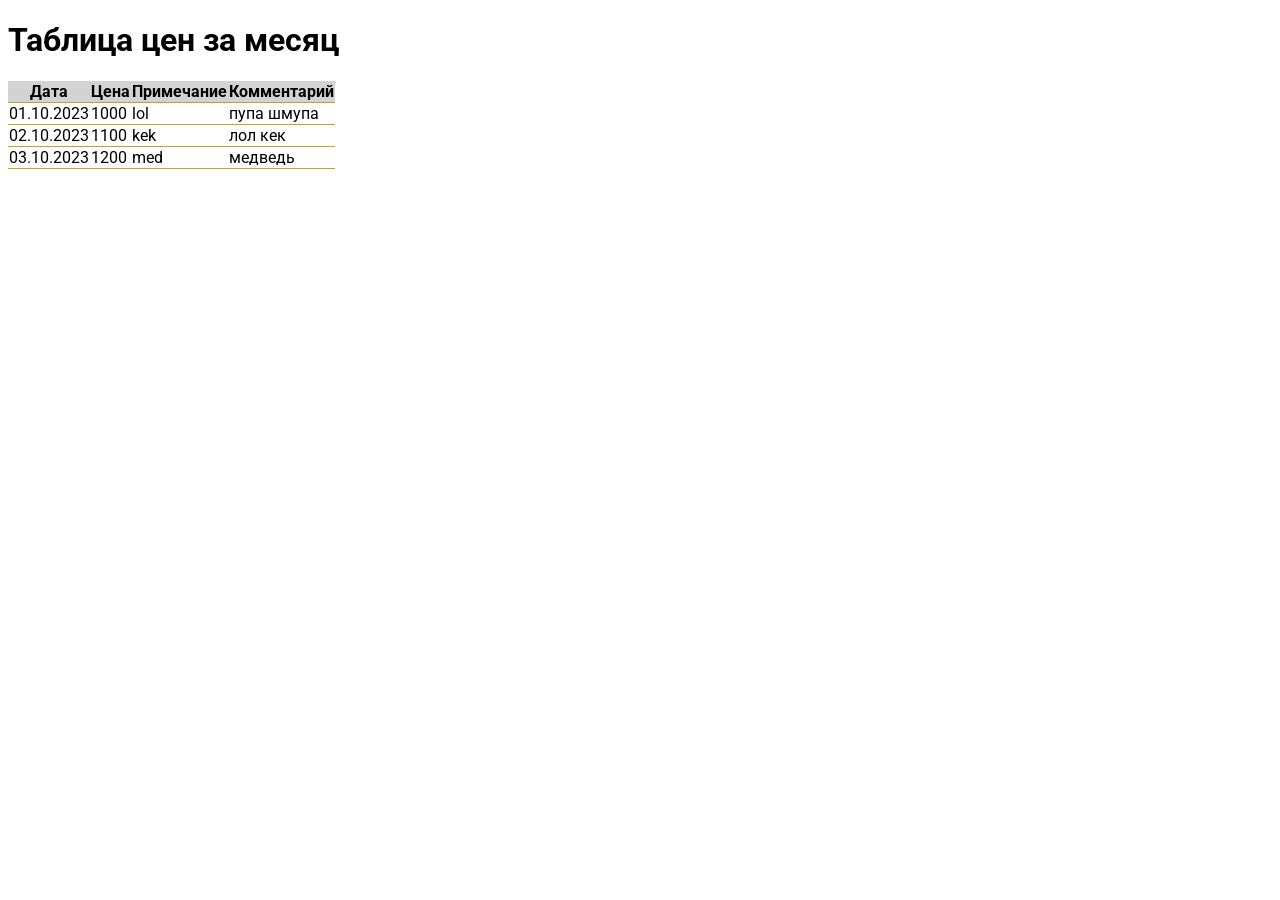
<file: 21-oct/index.html>
<!DOCTYPE html>
<html lang="en">

<head>
    <meta charset="UTF-8">
    <meta name="viewport" content="width=device-width, initial-scale=1.0">
    <link rel="stylesheet" href="style.css">
    <title>Document</title>
</head>

<body>
    <h1>Таблица цен за месяц</h1>
    <table>
        <tr>
            <th>Дата</th>
            <th>Цена</th>
            <th>Примечание</th>
            <th>Комментарий</th>
        </tr>
        <tr>
            <td>01.10.2023</td>
            <td>1000</td>
            <td>lol</td>
            <td>пупа шмупа</td>
        </tr>
        <tr>
            <td>02.10.2023</td>
            <td>1100</td>
            <td>kek</td>
            <td>лол кек</td>
        </tr>
        <tr>
            <td>03.10.2023</td>
            <td>1200</td>
            <td>med</td>
            <td>медведь</td>
        </tr>
    </table>
</body>

</html>
</file>
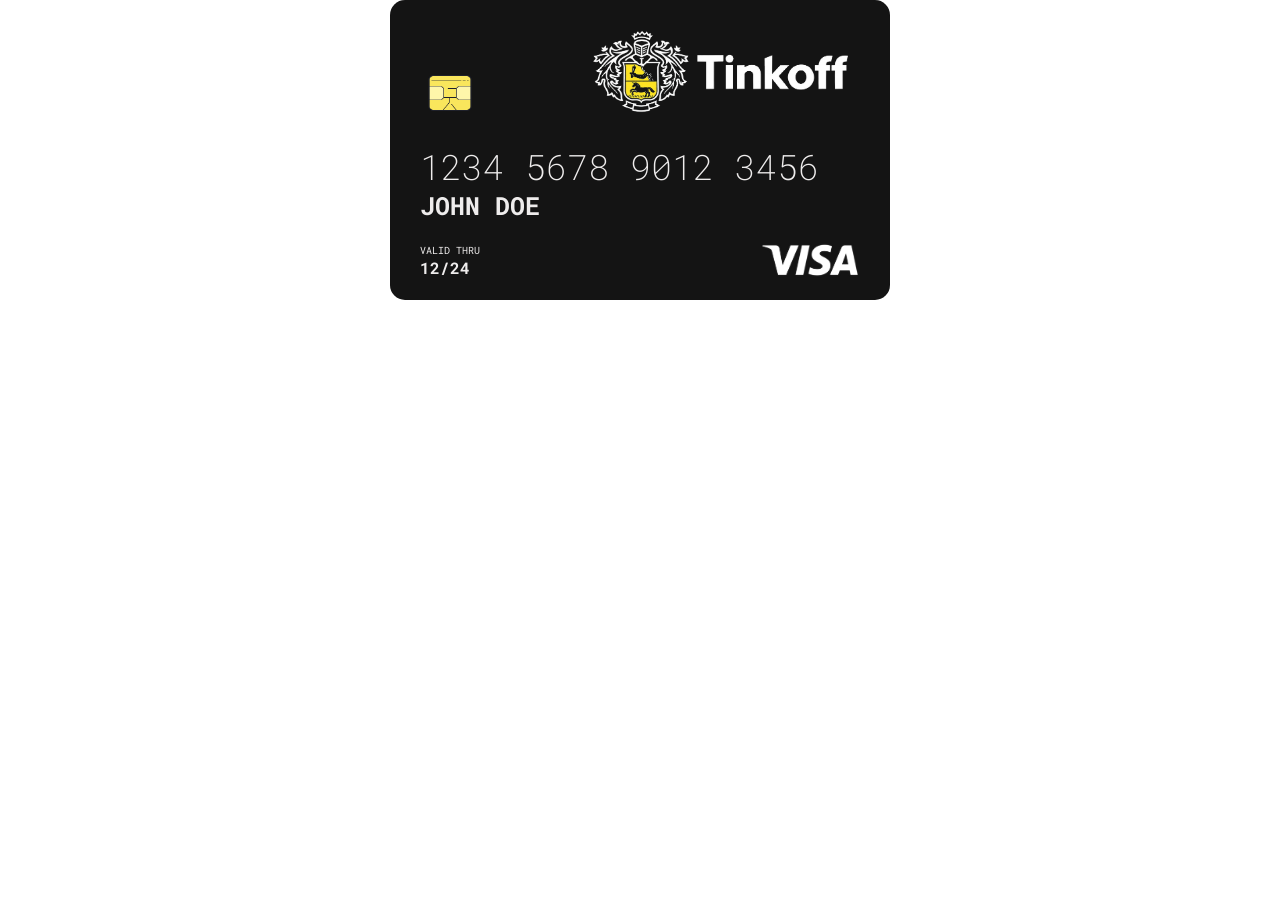
<file: 28-oct/index.html>
<!DOCTYPE html>
<html lang="en">

<head>
    <meta charset="UTF-8">
    <meta name="viewport" content="width=device-width, initial-scale=1.0">
    <link rel="stylesheet" href="style.css">
    <title>Document</title>
</head>

<body>
    <div class="card">
        <div class="sim-logo">
            <img src="img/sim-card-chip.png" alt="SIM Card Chip">
            <img src="img/Tinkoff_Crest_in_White_and_Gold_1_-removebg-preview.png" alt="Logo">
        </div>
        <div class="card-num-name">
            <p>1234 5678 9012 3456</p>
            <b>John Doe</b>
        </div>
        <div class="card-exp-visa-logo">
            <div class="card-exp">
                <p>VALID THRU</p>
                <b>12/24</b>
            </div>
            <img src="img/81-810129_visa-la-perle-visa-card-logo-white-clipart(1).png" alt="Visa Logo">
        </div>
    </div>
</body>

</html>
</file>
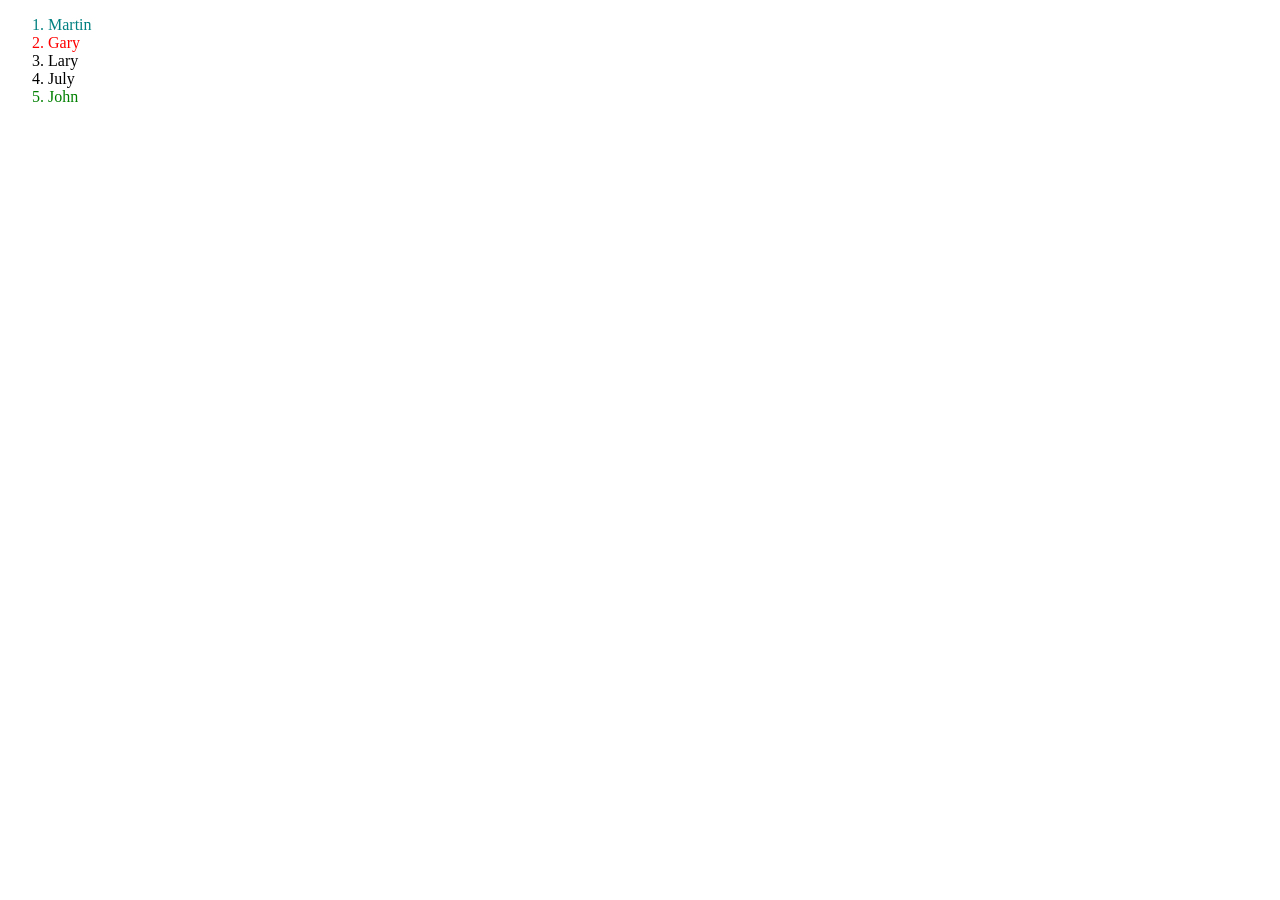
<file: 17-oct/selectors/index.html>
<!DOCTYPE html>
<html lang="en">
<head>
    <meta charset="UTF-8">
    <meta name="viewport" content="width=device-width, initial-scale=1.0">
    <title>Document</title>
    <link rel="stylesheet" href="style.css">
</head>
<body>
    <ol>
        <li>Martin</li>
        <li>Gary</li>
        <li>Lary</li>
        <li>July</li>
        <li>John</li>
    </ol>
</body>
</html>
</file>
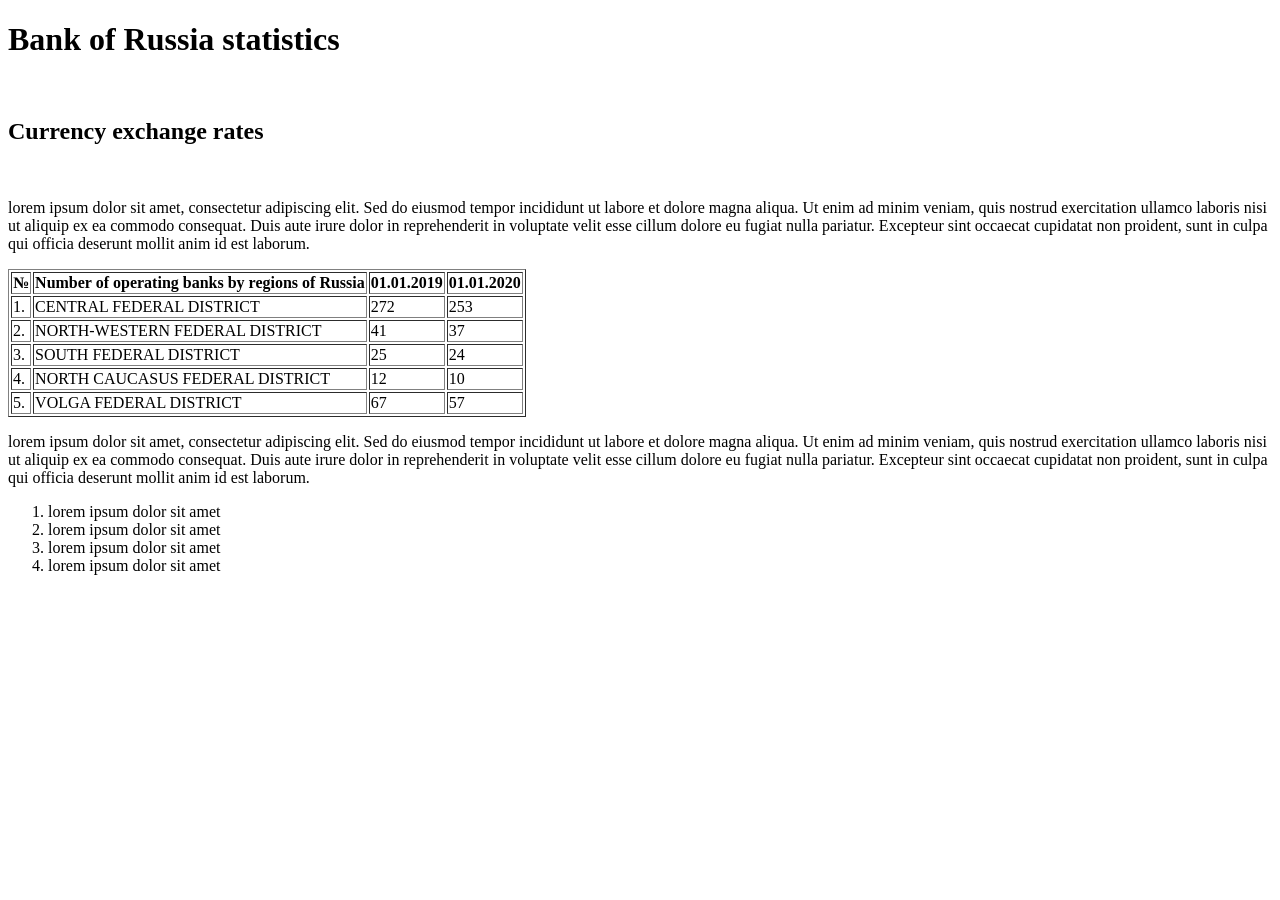
<file: 17-oct/structure/index.html>
<!DOCTYPE html>
<html lang="en">
<head>
    <meta charset="UTF-8">
    <meta name="viewport" content="width=device-width, initial-scale=1.0">
    <title>Document</title>
</head>
    <body>
        <h1>Bank of Russia statistics</h1>
        <br>
        <h2>Currency exchange rates</h2>
        <br>
        <p>
            lorem ipsum dolor sit amet, consectetur adipiscing elit. Sed do eiusmod tempor incididunt ut labore et dolore magna aliqua. Ut enim ad minim veniam, quis nostrud exercitation ullamco laboris nisi ut aliquip ex ea commodo consequat. Duis aute irure dolor in reprehenderit in voluptate velit esse cillum dolore eu fugiat nulla pariatur. Excepteur sint occaecat cupidatat non proident, sunt in culpa qui officia deserunt mollit anim id est laborum.
        </p>
        <table border="1">
            <tr>
                <th>№</th>
                <th>Number of operating banks by regions of Russia</th>
                <th>01.01.2019</th>
                <th>01.01.2020</th>
            </tr>

            <tr>
                <td>1.</td>
                <td>CENTRAL FEDERAL DISTRICT</td>
                <td>272</td>
                <td>253</td>
            </tr>

            <tr>
                <td>2.</td>
                <td>NORTH-WESTERN FEDERAL DISTRICT</td>
                <td>41</td>
                <td>37</td>
            </tr>

            <tr>
                <td>3.</td>
                <td>SOUTH FEDERAL DISTRICT</td>
                <td>25</td>
                <td>24</td>
            </tr>

            <tr>
                <td>4.</td>
                <td>NORTH CAUCASUS FEDERAL DISTRICT</td>
                <td>12</td>
                <td>10</td>
            </tr>

            <tr>
                <td>5.</td>
                <td>VOLGA FEDERAL DISTRICT</td>
                <td>67</td>
                <td>57</td>
            </tr>
        </table>
        <p>lorem ipsum dolor sit amet, consectetur adipiscing elit. Sed do eiusmod tempor incididunt ut labore et dolore magna aliqua. Ut enim ad minim veniam, quis nostrud exercitation ullamco laboris nisi ut aliquip ex ea commodo consequat. Duis aute irure dolor in reprehenderit in voluptate velit esse cillum dolore eu fugiat nulla pariatur. Excepteur sint occaecat cupidatat non proident, sunt in culpa qui officia deserunt mollit anim id est laborum.</p>
        <ol>
            <li>lorem ipsum dolor sit amet</li>
            <li>lorem ipsum dolor sit amet</li>
            <li>lorem ipsum dolor sit amet</li>
            <li>lorem ipsum dolor sit amet</li>
        </ol>
    </body>
</html>
</file>
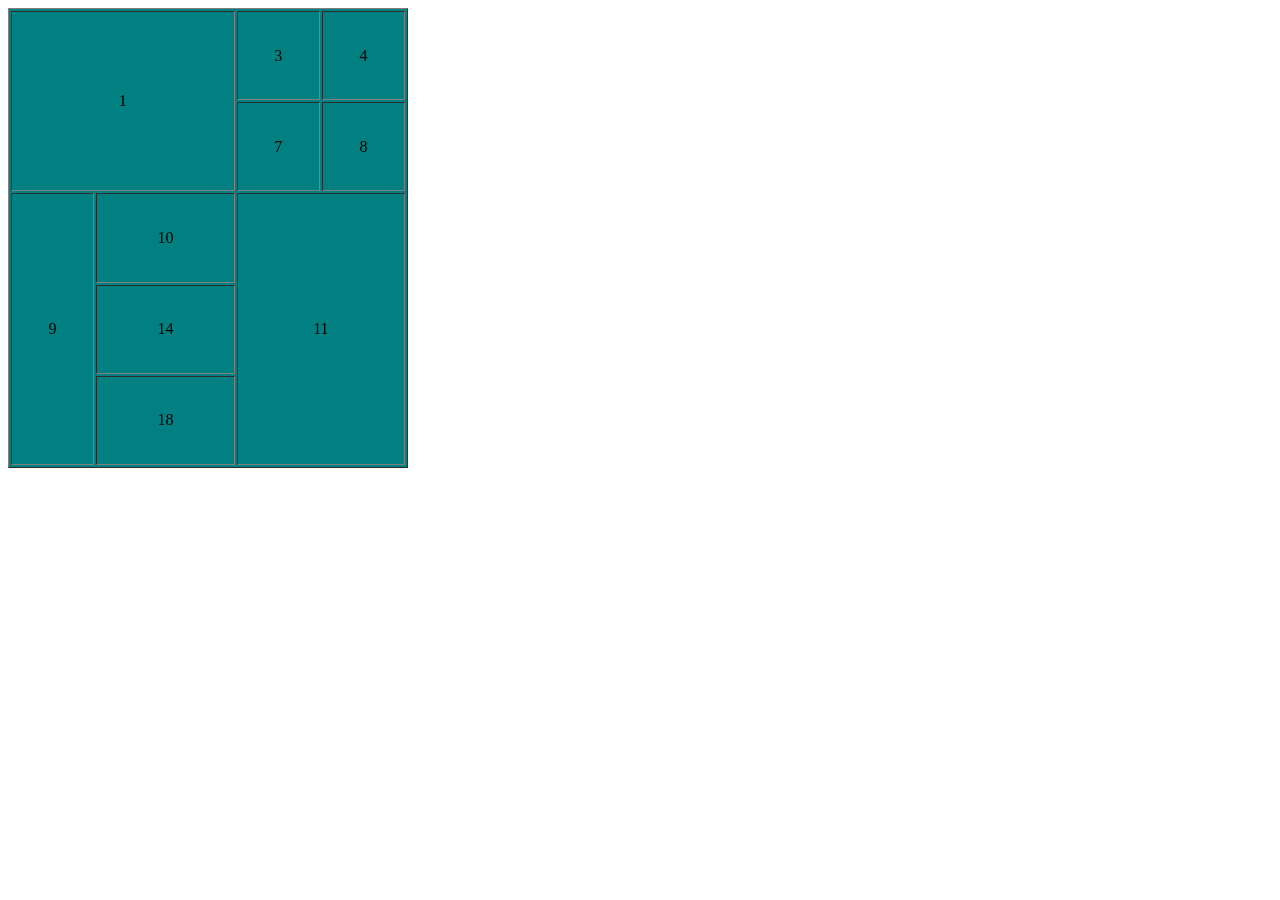
<file: 17-oct/table-structure/index.html>
<!DOCTYPE html>
<html lang="en">
<head>
    <meta charset="UTF-8">
    <meta name="viewport" content="width=device-width, initial-scale=1.0">
    <title>Document</title>
    <link rel="stylesheet" href="style.css">
</head>
    <body>
        <table border="1">
            <tr>
                <td rowspan="2" colspan="2">1</td>
                <td>3</td>
                <td>4</td>
            </tr>

            <tr>
                <td>7</td>
                <td>8</td>
            </tr>

            <tr>
                <td rowspan="3">9</td>
                <td>10</td>
                <td rowspan="3" colspan="2">11</td>
            </tr>

            <tr>
                <td>14</td>
            </tr>

            <tr>
                <td>18</td>
            </tr>
        </table>
    </body>
</html>
</file>
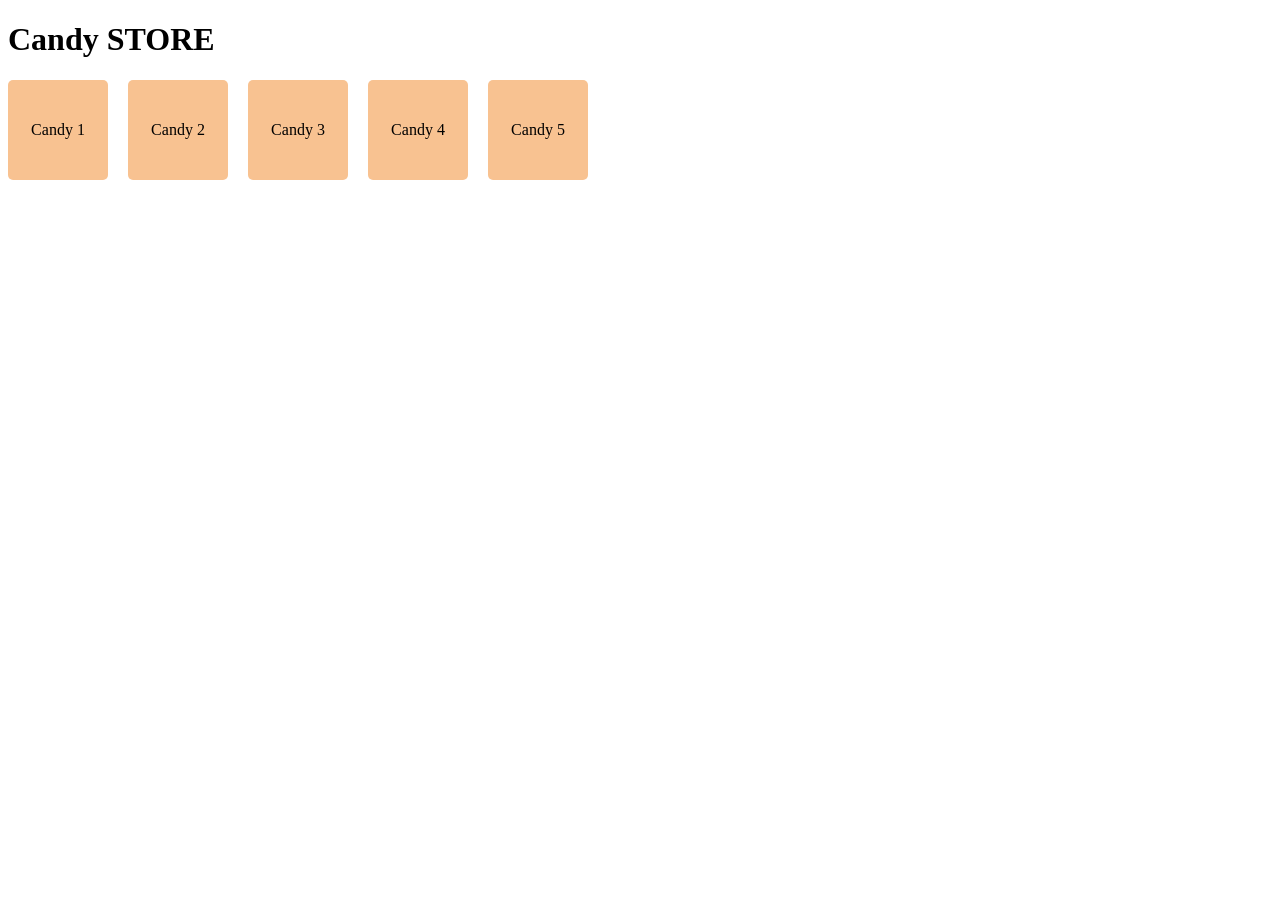
<file: index-2.html>
<!DOCTYPE html>
<html lang="en">
<head>
    <meta charset="UTF-8">
    <meta name="viewport" content="width=device-width, initial-scale=1.0">
    <link rel="stylesheet" href="style.css">
    <title>Candy STORE</title>
</head>
    <body>
        <h1>Candy STORE</h1>
        <div class="candies">
            <div>Candy 1</div>
            <div>Candy 2</div>
            <div>Candy 3</div>
            <div>Candy 4</div>
            <div>Candy 5</div>
        </div>
    </body>
</html>
</file>
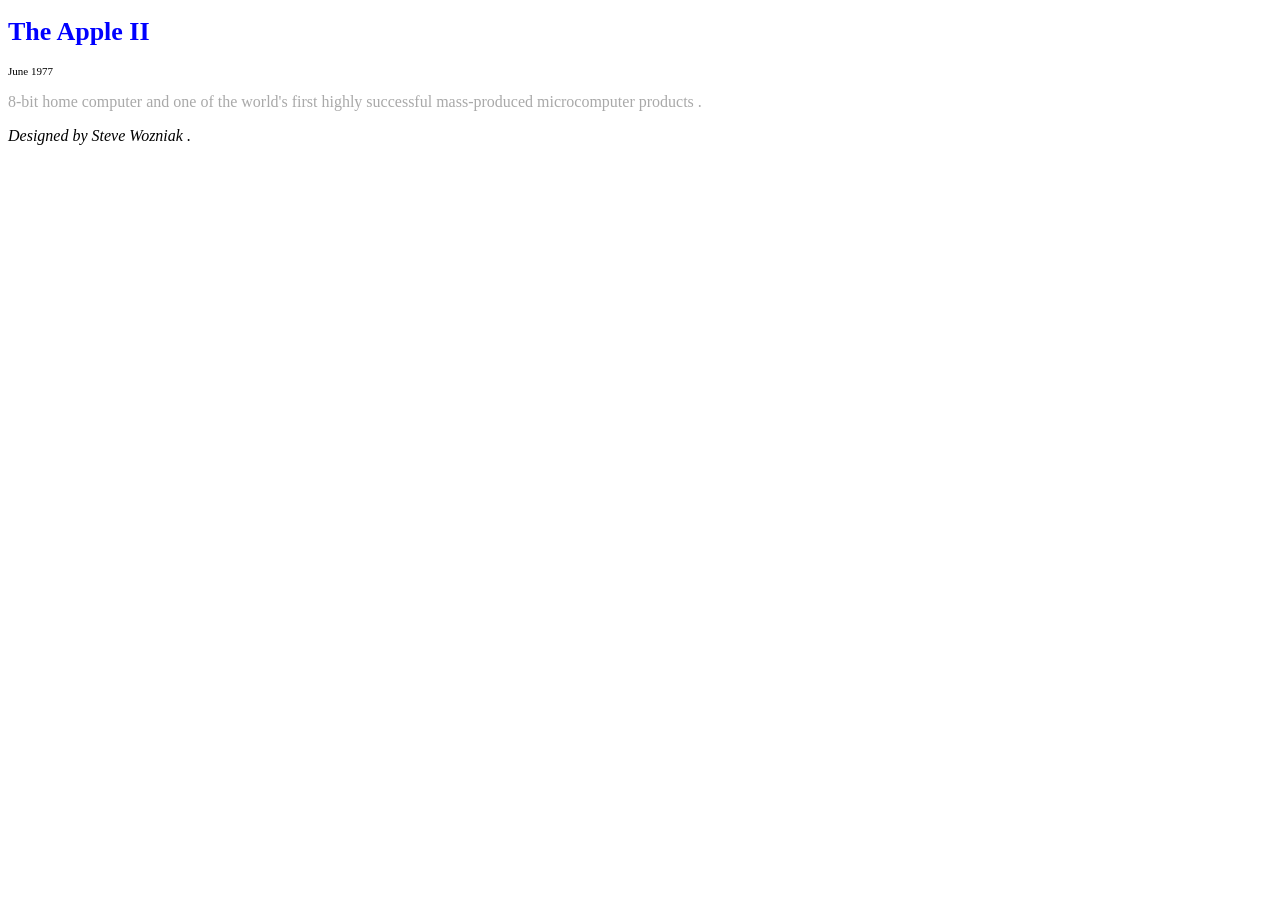
<file: 14-oct/14-oct.html>
<!DOCTYPE html>
<html lang="en">

<head>
    <meta charset="UTF-8">
    <meta name="viewport" content="width=device-width, initial-scale=1.0">
    <title>Document</title>
    <link rel="stylesheet" href="style.css">
</head>

    <body>
        <h1 class="title">The Apple II</h1>
        <p class="date">June 1977</p>
        <p class="product-info">
            8-bit home computer and one of the world's
            first highly successful mass-produced
            microcomputer products .
        </p>
        <p class="info">Designed by Steve Wozniak .</p>
    </body>

</html>
</file>
<file: 21-oct/style.css>
@font-face {
    font-family: 'Roboto';
    src: url('./fonts/Roboto-VariableFont_wdth,wght.ttf') format('truetype');
}

* {
    font-family: 'Roboto', sans-serif;
}

table  {
    border-collapse: collapse;
}

th {
    background: lightgrey;
    text-align: center;
}

th, td {
    border-bottom: 1px solid #b0a160;
}
</file>
<file: 28-oct/style.css>
@font-face {
    font-family: 'Roboto';
    src: url('/28-oct/fonts/RobotoMono-VariableFont_wght.ttf') format('truetype');
}

* {
    margin: 0;
    padding: 0;
    box-sizing: border-box;
}

body {
    font-family: 'Roboto', sans-serif;
    display: flex;
    align-items: center;
    justify-content: center;
}

.card {
    background: #141414;
    height: 300px;
    width: 500px;
    padding: 30px;
    border-radius: 15px;
    align-items: center;
    justify-content: center;
    display: flex;
    flex-direction: column;
    color: #eeecec;
    gap: 20px;
}

.sim-logo {
    width: 100%;
    display: flex;
    justify-content: space-between;
    align-items: end;
}
.sim-logo img:first-child {
    width: 60px;
}
.sim-logo img:nth-child(2) {
    width: 280px;
}

.card-exp-visa-logo img {
    width: 100px;
}

.card-num-name {
    width: 100%;
    display: flex;
    align-items: start;
    flex-direction: column;
}
.card-num-name p:first-child {
    font-size: 35px;
    font-weight: 200;

}
.card-num-name b {
    text-transform: uppercase;
    font-size: 25px;
}

.card-exp-visa-logo {
    width: 100%;
    display: flex;
    justify-content: space-between;
    align-items: end;
}
.card-exp-visa-logo p {
    font-size: 10px;
}
</file>
<file: 17-oct/selectors/style.css>
li:first-child {
    color: teal;
}
li:last-child {
    color: green;
}
li:nth-child(2) {
    color: red;
}
li:hover {
    color: purple;
}
</file>
<file: 17-oct/table-structure/style.css>
table {
    width: 400px;
    height: 460px;
    text-align: center;
    background-color: teal;
}
</file>
<file: style.css>
.candies {
    display: flex;
    gap: 20px;
}
.candies div {
    background-color: #f8c291;
    border-radius: 5px;
    text-align: center;
    width: 100px;
    height: 100px;
    display: flex;
    align-items: center;
    justify-content: center;
}
</file>
<file: 14-oct/style.css>
.title {
font-size: 26px;
color: blue;
}
.product-info {
color: darkgrey;

}
.info {
font-style: italic;
}
.date {
font-size: 11px;

}
</file>
